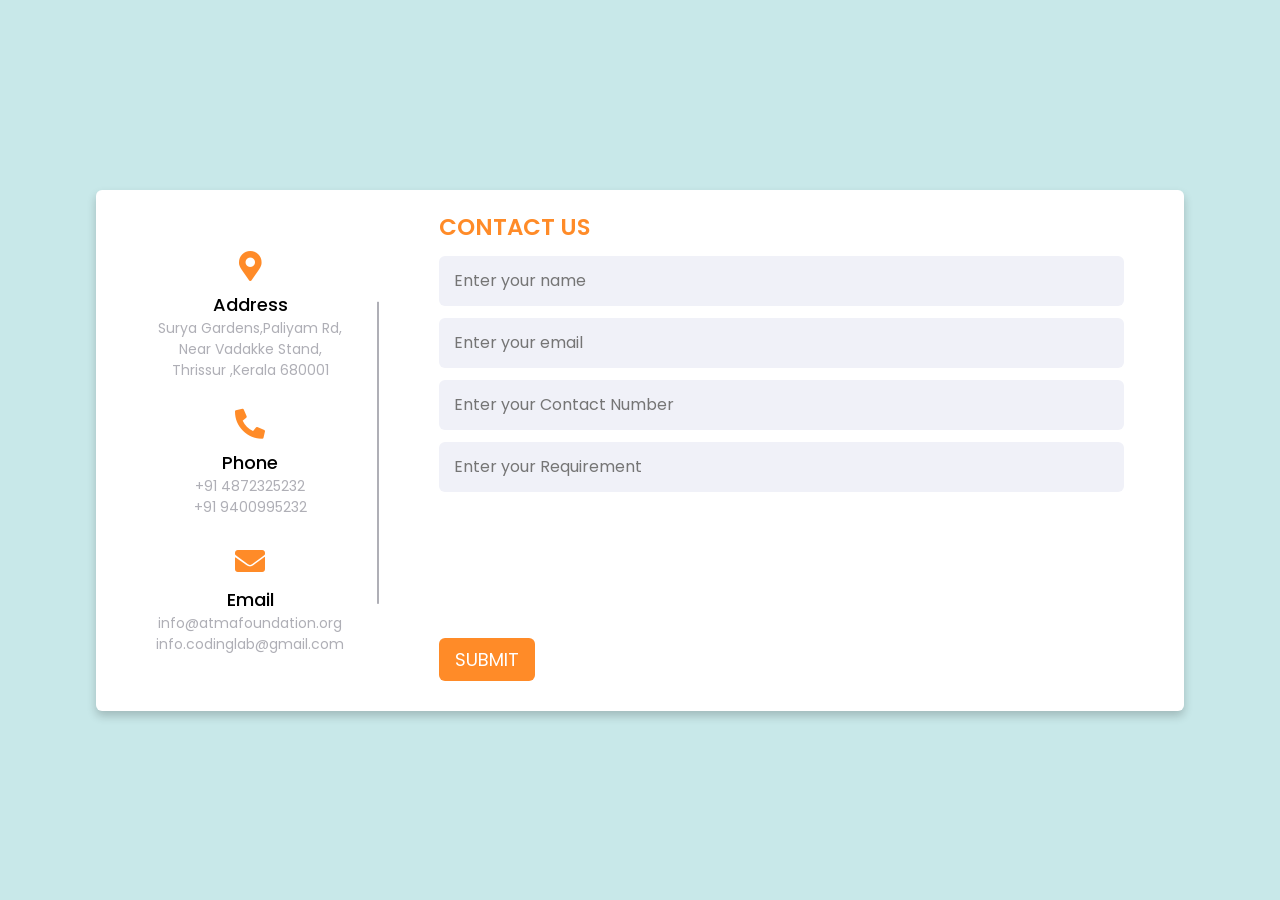
<file: home Page/ContactUs/contactus.html>
<!DOCTYPE html>
<!-- Created By CodingLab - www.codinglabweb.com -->
<html lang="en" dir="ltr">
  <head>
    <meta charset="UTF-8" />
    <!-- <title> Responsive Contact Us Form  | CodingLab </title>-->
    <link rel="stylesheet" href="style_contactus.css" />
    <!-- Fontawesome CDN Link -->
    <link
      rel="stylesheet"
      href="https://cdnjs.cloudflare.com/ajax/libs/font-awesome/5.15.2/css/all.min.css"
    />
    <meta name="viewport" content="width=device-width, initial-scale=1.0" />
  </head>
  <body>
    <div class="container">
      <div class="content">
        <div class="left-side">
          <div class="address details">
            <i class="fas fa-map-marker-alt"></i>
            <div class="topic">Address</div>
            <div class="text-one">
              Surya Gardens,Paliyam Rd, Near Vadakke Stand,
            </div>
            <div class="text-two">Thrissur ,Kerala 680001</div>
          </div>
          <div class="phone details">
            <i class="fas fa-phone-alt"></i>
            <div class="topic">Phone</div>
            <div class="text-one">+91 4872325232</div>
            <div class="text-two">+91 9400995232</div>
          </div>
          <div class="email details">
            <i class="fas fa-envelope"></i>
            <div class="topic">Email</div>
            <div class="text-one">info@atmafoundation.org</div>
            <div class="text-two">info.codinglab@gmail.com</div>
          </div>
        </div>
        <div class="right-side">
          <div class="topic-text">CONTACT US</div>

          <form action="#">
            <div class="input-box">
              <input type="text" placeholder="Enter your name" />
            </div>
            <div class="input-box">
              <input type="text" placeholder="Enter your email" />
            </div>
            <div class="input-box">
              <input type="text" placeholder="Enter your Contact Number" />
            </div>
            <div class="input-box">
              <input type="text" placeholder="Enter your Requirement" />
            </div>
            <div class="input-box message-box"></div>
            <div class="button">
              <input type="button" value="SUBMIT" />
            </div>
          </form>
        </div>
      </div>
    </div>
  </body>
</html>
</file>
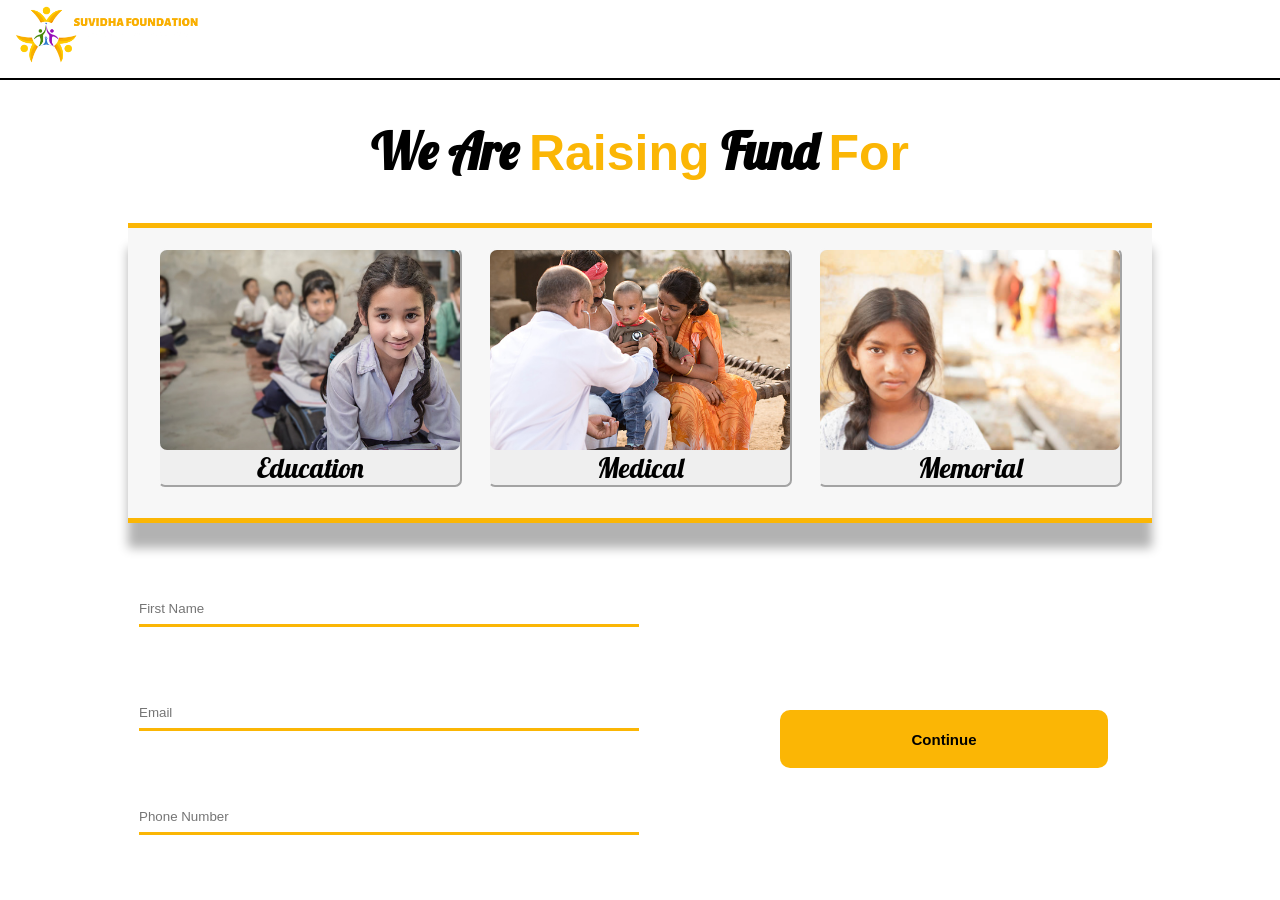
<file: home Page/Fund_Page/fund.html>
<!DOCTYPE html>
<html lang="en">
  <head>
    <meta charset="UTF-8" />
    <meta http-equiv="X-UA-Compatible" content="IE=edge" />
    <meta name="viewport" content="width=device-width, initial-scale=1.0" />
    <title>Document</title>
    <link rel="stylesheet" href="style_fund.css" />
    <link rel="preconnect" href="https://fonts.googleapis.com" />
    <link rel="preconnect" href="https://fonts.gstatic.com" crossorigin />
    <link
      href="https://fonts.googleapis.com/css2?family=Lobster&family=Roboto+Condensed:ital,wght@0,300;0,400;0,700;1,300;1,400&display=swap"
      rel="stylesheet"
    />
  </head>
  <body>
    <div class="modal">
      <div class="modal-content">
        <span class="close">&times;</span>
        <iframe
          class="otp-frame"
          src="OTP-Verification/otp generate.html"
          title="OTP Verification"
        >
        </iframe>

        <button
          type="button"
          class="btnsubmit"
          onclick="location.href = 'Fundraising2/fundraising2.html';"
        >
          Continue
        </button>
        <div class="otp-resend">
          <p>didn't receive OTP?</p>
          <a href="#" class="text"><u>resend</u></a>
        </div>
      </div>
    </div>
    <section class="head">
      <img src="Images/logo.png" alt="logo" width="200px" class="b" />
    </section>
    <section>
      <h2>We Are <span>Raising</span> Fund <span>For</span></h2>
    </section>
    <section class="edu">
      <div class="m">
        <button class="edu-btn" id="education-btn">
          <img
            src="Images/education.jpg"
            alt="img"
            class="e"
            width="300px"
            height="200px"
          />
          <p>Education</p>
        </button>
      </div>
      <div class="m">
        <button class="edu-btn" id="medical-btn">
          <img src="Images/medical.jpg" alt="img" class="e" width="300px" />
          <p>Medical</p>
        </button>
      </div>
      <div class="memo">
        <button class="edu-btn" id="memorial-btn">
          <img src="Images/memo.jpg" alt="img" class="e" width="300px" />
          <p>Memorial</p>
        </button>
      </div>
    </section>
    <section class="c">
      <div class="input-name">
        <input
          type="text"
          name="FirstName"
          placeholder="First Name"
          required
          class="a"
          id="FirstName"
        />
      </div>
      <div class="input-name">
        <input
          type="email"
          name="Email"
          required
          placeholder="Email"
          class="a"
        /><br />
      </div>
      <div class="input-name">
        <!-- <select>
                <option>select</option>
                <option>+91</option>
            </select> -->
        <input
          type="number"
          name="ContactNo"
          placeholder="Phone Number"
          class="a"
          required
        /><br />
      </div>
    </section>

    <section class="d">
      <!--onclick="location.href = 'OTP-Verification/otp generate.html';"-->
      <button class="btn modal-btn">
        Continue
        <!-- <a href="#">Continue</a> -->
      </button>
    </section>
    <script src="modal.js"></script>
  </body>
</html>
</file>
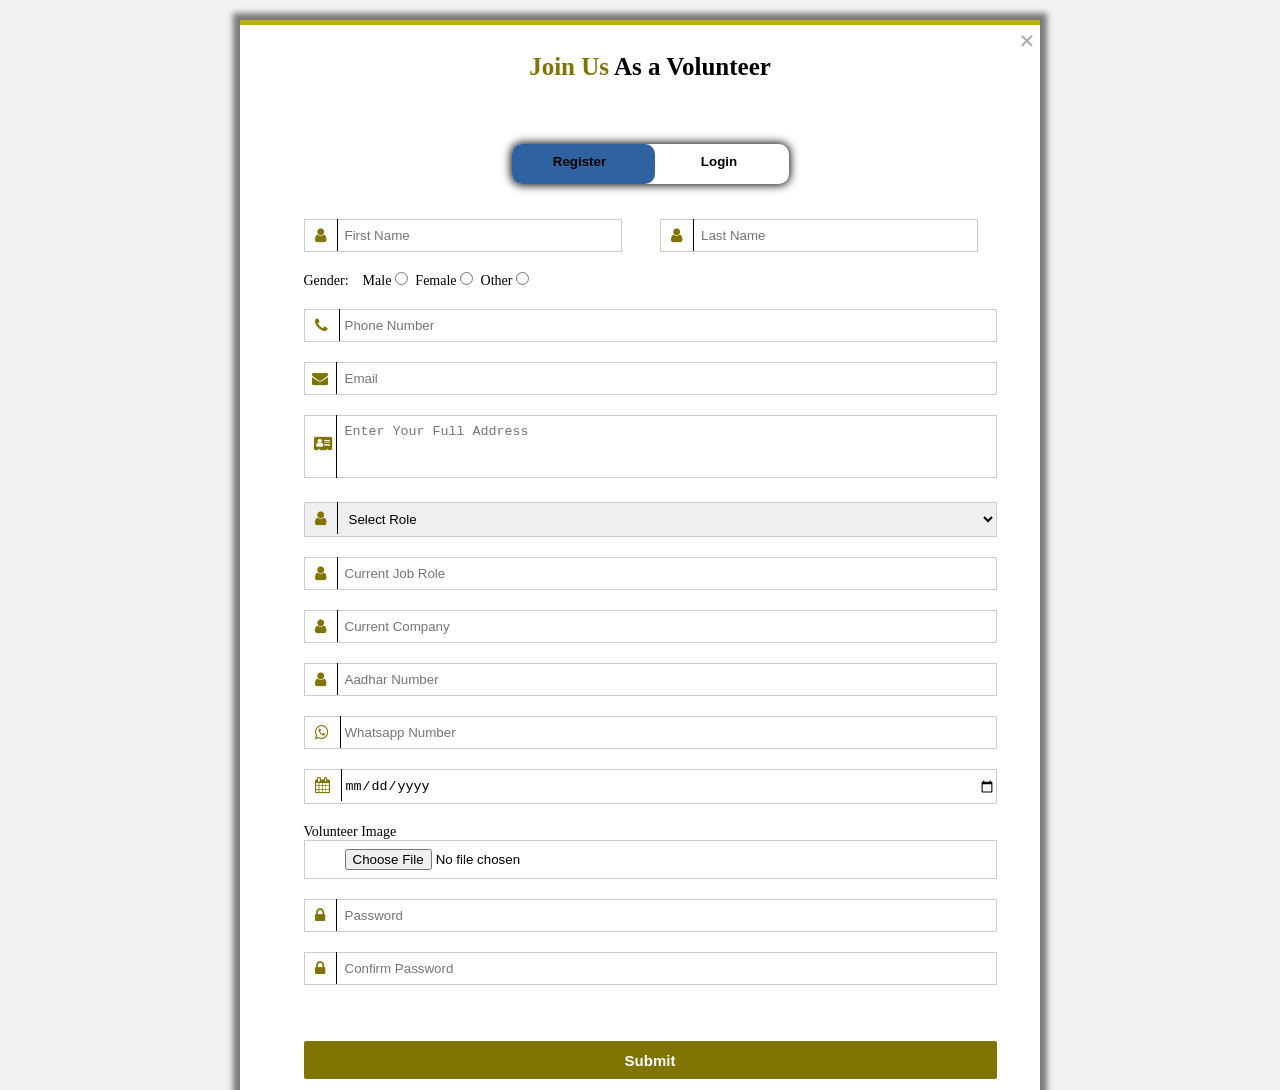
<file: home Page/Registration/Registrationpage.html>
<!DOCTYPE html>
<html lang="en">
   <head>
      <meta charset="UTF-8">
      <meta http-equiv="X-UA-Compatible" content="IE=edge">
      <meta name="viewport" content="width=device-width, initial-scale=1.0">
      <title>Registration and Login</title>
      <link rel="stylesheet" href="style_registration.css">
      <link rel="stylesheet" href="style_login.css">
      <link rel="stylesheet" href="https://cdnjs.cloudflare.com/ajax/libs/font-awesome/4.7.0/css/font-awesome.min.css">
   </head>
   <body>
      <div class="cont" id="container">
         <span onclick="location.href = '../index.html';"
         class="close">&times;</span>
         <h2>Join Us <span>As a Volunteer</span></h2>
         <div class="btn-box">
            <div id="bttn"></div>
            <button type="button" onclick="register()" class="toggle-btn">Register</button>
            <button onclick="login()" type="button" class="toggle-btn">Login</button>
         </div>
         <form name="VolRegForm" id="register" action="VolunteersDb.php" method="post" enctype="multipart/form-data">
            <div class="input-name">
               <i class="fa fa-user lock"></i>
               <input type="text" name="FirstName" placeholder = "First Name" required class="name" required>
               <span>
               <i class="fa fa-user lock"></i>
               <input type="text" name="LastName" placeholder = "Last Name" class="name" required>
               </span>
            </div>
            <div class="input-name">
               <label>Gender:</label>&nbsp &nbsp
               <label for ="Male">Male</label>
               <input type="radio" name="gender" value="m" class="radio">
               <label for ="Female">Female</label>
               <input type="radio" name="gender" value="f" class="radio">
               <label for ="Other">Other</label>
               <input type="radio" name="gender" value="o" class="radio">
            </div>
            <div>
               <div class="input-name">
                  <i class="fa fa-phone lock"></i>
                  <input type="number" name="ContactNo" placeholder="Phone Number"  class="a" id="cno" required><br>
               </div>
               <div class="input-name">
                  <i class="fa fa-envelope email"></i>
                  <input type="email" name="Email" placeholder="Email" class="a" required><br>
               </div>
               <div class="input-name">
                  <i class="fa fa-address-card addr"></i>
                  <textarea name="Address" maxlength="255" rows="3" cols="100" placeholder="Enter Your Full Address" class="a"></textarea>
                  <br>
               </div>
               <div class="input-name">
                  <i class="fa fa-user lock"></i>
                  <select name="VolunteerRole" id="" class="a">
                     <option selected disabled value="">Select Role</option>
                     <option value="Volunteer">Volunteer</option>
                  </select>
                  <br>
               </div>
               <div class="input-name">
                  <i class="fa fa-user lock"></i>
                  <input type="text" name="CurrentJobRole" placeholder="Current Job Role"  required class="a"><br>
               </div>
               <div class="input-name">
                  <i class="fa fa-user lock"></i>
                  <input type="text" name="CurrentCompany" placeholder="Current Company" required class="a"><br>
               </div>
               <div class="input-name">
                  <i class="fa fa-user lock"></i>
                  <input type="number" name="AadharNo" placeholder="Aadhar Number" class="a" id ="ano"><br>
               </div>
               <div class="input-name">
                  <i class="fa fa-whatsapp lock"></i>
                  <input type="number" name="WhatsAppNo" placeholder="Whatsapp Number" required class="a" id="wno"><br>
               </div>
               <div class="input-name">
                  <i class="fa fa-calendar lock"></i>
                  <input type="date" name="DOB" placeholder="" required class="a"><br>
               </div>
               <div class="image">
                  <label for="VolunteerImage">Volunteer Image</label>
                  <input type="file" accept=".jpeg,.jpg,.png" name="file" required placeholder="Volunteer Image" class="a"><br>
               </div>
               <div class="input-name">
                  <i class="fa fa-lock lock"></i>
                  <input type="password" id="password" name="Password" placeholder="Password" class="a" required><br>
               </div>
               <div class="input-name">
                  <i class="fa fa-lock lock"></i>
                  <input type="password" id="confirm_password" name="ConfirmPassword" placeholder="Confirm Password" class="a" required>
               </div>
            </div>
            </br>
            <div class="input-name">
               <input type="submit" value="Submit" class="btn">
            </div>
         </form>
         <form class="login-form" action="loginpage.php" id="login" method="POST">
            <div class="input-name">
               <i class="fa fa-envelope email"></i>
               <input type="email" name="Email" placeholder="Email" class="a" required><br>
            </div>
            <div class="input-name">
               <i class="fa fa-lock lock"></i>
               <input type="password" id="password" name="Password" placeholder="Password" class="a" required><br>
            </div>
            <div class="input-name">
               <input type="submit" value="Log in" class="btn">
            </div>
            <div class="clearfix">
               <label class="float-left"
                  >
               <input type="checkbox" /> Remember me</label
                  >
               <a href="#" class="float-right">Forgot Password?</a>
            </div>
         </form>
      </div>
      <script>
         var x = document.getElementById("login");
         var y = document.getElementById("register");
         var z = document.getElementById("bttn");
         var cont = document.getElementById("container");
         function register(){
            x.style.bottom = "0px";
            y.style.left = "0px";
            z.style.left = "0px";
            cont.style.height = "1070px";
            cont.style.width = "800px";
         }
         function login(){
            x.style.bottom = "900px";
            y.style.left = "800px";
            z.style.left = "135px";
            cont.style.height = "500px";
            cont.style.width = "500px";
         }
      </script>
      
      <script>
         function validateform(e)
         {
           e.preventDefault();
           var cno1 = document.getElementById("cno");
           var wno1 = document.getElementById("wno");
           var ano1 = document.getElementById("ano");
           if (cno1.value.length !== 10)
           {
             window.alert("Invalid Phone Number");
             cno1.focus();
           }
           else if (wno1.value.length !== 10)
           {
             window.alert("Invalid WhatsApp Number");
             wno1.focus();
           }
           else if (ano1.value.length !== 12)
           {
             window.alert("Invalid Aadhaar Number");
             ano1.focus();
           }
           else
           {
             form.submit();
           }
         }
         var form = document.getElementsByName('VolRegForm')[0];
         form.addEventListener('submit', validateform);
         var password = document.getElementById("password")
           , confirm_password = document.getElementById("confirm_password");
         
         function validatePassword(){
           if(password.value != confirm_password.value) {
             confirm_password.setCustomValidity("Passwords Don't Match");
           }
           else if(password.value.length < 8 || confirm_password.value.length < 8)
           {
             confirm_password.setCustomValidity("Both Password & Confirm Password must be at least 8 characters");
           } 
           else {
             confirm_password.setCustomValidity('');
           }
         }
         password.onchange = validatePassword;
         confirm_password.onkeyup = validatePassword;
      </script>
   </body>
</html>
</file>
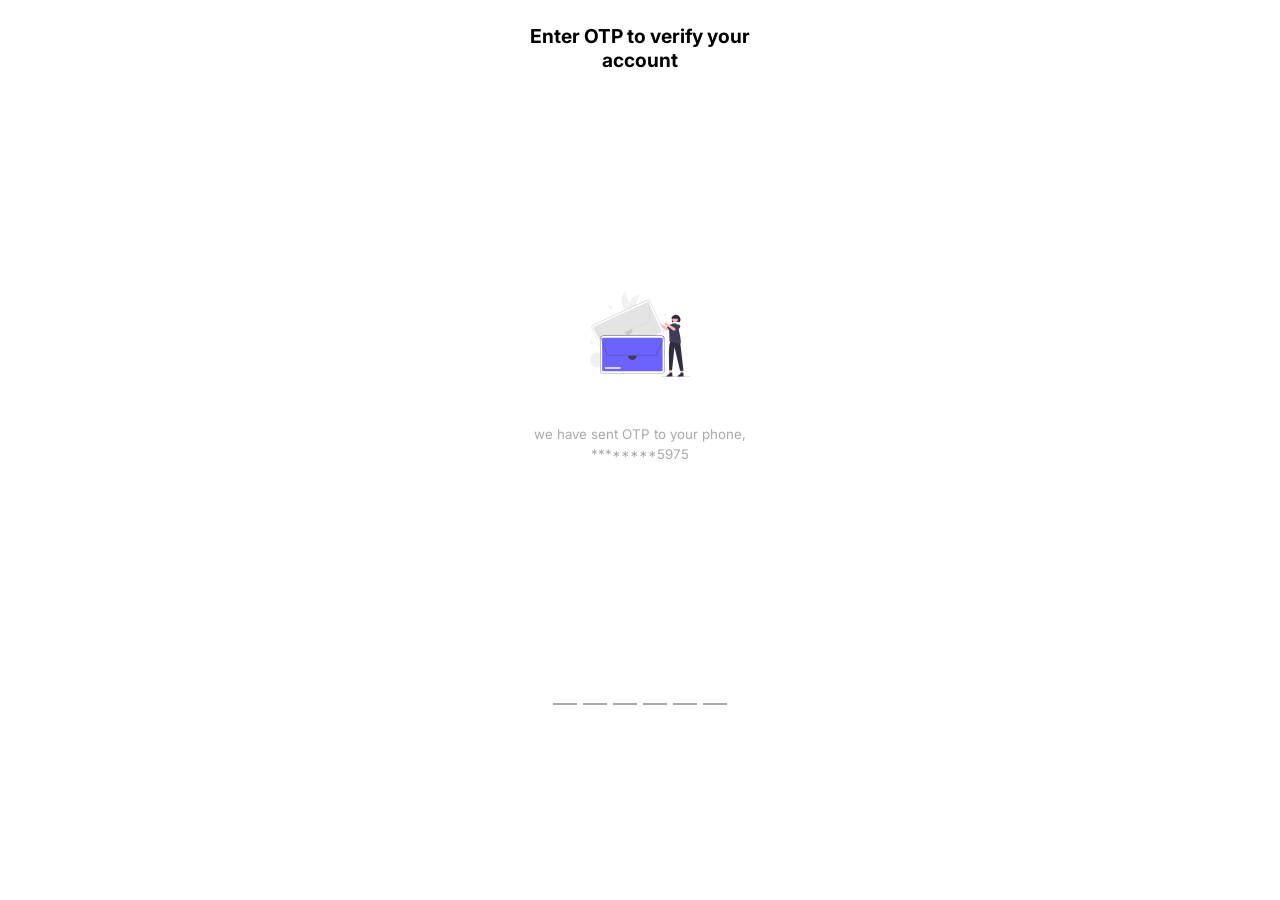
<file: home Page/Fund_Page/OTP-Verification/otp generate.html>
<!DOCTYPE html>
<html lang="en">
  <head>
    <meta charset="UTF-8" />
    <meta http-equiv="X-UA-Compatible" content="IE=edge" />
    <meta name="viewport" content="width=device-width, initial-scale=1.0" />
    <link rel="preconnect" href="https://fonts.googleapis.com" />
    <link rel="preconnect" href="https://fonts.gstatic.com" crossorigin />
    <link
      href="https://fonts.googleapis.com/css2?family=Inter:wght@300;400;500&display=swap"
      rel="stylesheet"
    />
    <link rel="stylesheet" type="text/css" href="style_otp.css" />
    <title>otp verification</title>
  </head>
  <body>
    <div class="error">
      <form>
        <h2 class="form-heading">Enter OTP to verify your account</h2>
        <img src="message.svg" alt="message icon" class="icon" />
        <div class="small-text">
          <small>we have sent OTP to your phone, <br />********5975</small>
        </div>

        <div class="input-container">
          <input type="text" class="m-1" maxlength="1" />
          <input type="text" class="m-1" maxlength="1" />
          <input type="text" class="m-1" maxlength="1" />
          <input type="text" class="m-1" maxlength="1" />
          <input type="text" class="m-1" maxlength="1" />
          <input type="text" class="m-1" maxlength="1" />
        </div>
        <!-- <input type="button" class="btnsubmit" value="continue" /> -->
        <!--<button type="button" class="btnsubmit" onclick="fundraising2()">Continue</button>
        <div class="otp-resend">
          <p>didn't receive OTP?</p>
          <a href="#" class="text"><u>resend</u></a>
        </div>-->
      </form>
    </div>

    <script>
      const nums = document.querySelectorAll(".m-1");

      nums.forEach((num, index) => {
        num.dataset.id = index;

        num.addEventListener("keyup", () => {
          if (nums[nums.length - 1].value.length) {
            return;
          }

          if (num.value.length === 1) {
            nums[parseInt(num.dataset.id) + 1].focus();
          }
        });
      });
    </script>
  </body>
</html>
</file>
<file: home Page/ContactUs/style_contactus.css>
/* Google Font CDN Link */

@import url("https://fonts.googleapis.com/css2?family=Poppins:wght@200;300;400;500;600;700&display=swap");
* {
    margin: 0;
    padding: 0;
    box-sizing: border-box;
    font-family: "Poppins", sans-serif;
}

body {
    min-height: 100vh;
    width: 100%;
    background: #c8e8e9;
    display: flex;
    align-items: center;
    justify-content: center;
}

.container {
    width: 85%;
    background: #fff;
    border-radius: 6px;
    padding: 20px 60px 30px 40px;
    box-shadow: 0 5px 10px rgba(0, 0, 0, 0.2);
}

.container .content {
    display: flex;
    align-items: center;
    justify-content: space-between;
}

.container .content .left-side {
    width: 25%;
    height: 100%;
    display: flex;
    flex-direction: column;
    align-items: center;
    justify-content: center;
    margin-top: 15px;
    position: relative;
}

.content .left-side::before {
    content: "";
    position: absolute;
    height: 70%;
    width: 2px;
    right: -15px;
    top: 50%;
    transform: translateY(-50%);
    background: #afafb6;
}

.content .left-side .details {
    margin: 14px;
    text-align: center;
}

.content .left-side .details i {
    font-size: 30px;
    color: #ff8b28;
    margin-bottom: 10px;
}

.content .left-side .details .topic {
    font-size: 18px;
    font-weight: 500;
}

.content .left-side .details .text-one,
.content .left-side .details .text-two {
    font-size: 14px;
    color: #afafb6;
}

.container .content .right-side {
    width: 75%;
    margin-left: 75px;
}

.content .right-side .topic-text {
    font-size: 23px;
    font-weight: 600;
    color: #ff8b28;
}

.right-side .input-box {
    height: 50px;
    width: 100%;
    margin: 12px 0;
}

.right-side .input-box input,
.right-side .input-box textarea {
    height: 100%;
    width: 100%;
    border: none;
    outline: none;
    font-size: 16px;
    background: #f0f1f8;
    border-radius: 6px;
    padding: 0 15px;
    resize: none;
}

.right-side .message-box {
    min-height: 110px;
}

.right-side .input-box textarea {
    padding-top: 6px;
}

.right-side .button {
    display: inline-block;
    margin-top: 12px;
}

.right-side .button input[type="button"] {
    color: #fff;
    font-size: 18px;
    outline: none;
    border: none;
    padding: 8px 16px;
    border-radius: 6px;
    background: #ff8b28;
    cursor: pointer;
    transition: all 0.3s ease;
}

.button input[type="button"]:hover {
    background: #5029bc;
}

@media (max-width: 950px) {
    .container {
        width: 90%;
        padding: 30px 40px 40px 35px;
    }
    .container .content .right-side {
        width: 75%;
        margin-left: 55px;
    }
}

@media (max-width: 820px) {
    .container {
        margin: 40px 0;
        height: 100%;
    }
    .container .content {
        flex-direction: column-reverse;
    }
    .container .content .left-side {
        width: 100%;
        flex-direction: row;
        margin-top: 40px;
        justify-content: center;
        flex-wrap: wrap;
    }
    .container .content .left-side::before {
        display: none;
    }
    .container .content .right-side {
        width: 100%;
        margin-left: 0;
    }
}
</file>
<file: home Page/Fund_Page/style_fund.css>
* {
    box-sizing: border-box;
    margin: 0;
    padding: 0;
    font-family: "Inter", sans-serif;
}

.head {
    width: 100%;
    height: 80px;
    border: 2px solid black;
    border-right: none;
    border-top: none;
    border-left: none;
}

.b {
    padding: 5px 0 5px 15px;
}

h2 {
    font-family: "Lobster", cursive;
    /* font-family: 'Roboto Condensed', sans-serif; */
    font-size: 50px;
    text-align: center;
    margin-top: 40px;
}

h2 span {
    color: #fbb605;
}

.edu {
    padding: auto;
    width: 80%;
    height: 300px;
    border: 5px solid #fbb605;
    border-left: none;
    border-right: none;
    border-left: none;
    margin: auto;
    margin-top: 40px;
    box-shadow: 0px 25px 10px rgba(0, 0, 0, 0.3);
    background: #f7f7f7;
}

.e {
    width: 300px;
    float: left;
    margin-top: 0px;
    margin-left: 0px;
    margin-right: 0px;
}

.m {
    /*     border:2px solid  black; */
    width: 300px;
    margin-top: 20px;
    margin-left: 30px;
    float: left;
}

.memo {
    width: 300px;
    margin-top: 20px;
    margin-left: 30px;
    float: left;
}

.edu p {
    /*padding-left: 110px;*/
    text-align: center;
    font-family: "Lobster", cursive;
    font-size: 28px;
}

.a {
    width: 500px;
    height: 34px;
    margin-top: 50px;
    margin-left: 139px;
    border: 3px solid #fbb605;
    border-left: none;
    border-right: none;
    border-top: none;
    background: transparent;
    outline: none;
}

.c {
    margin-bottom: 30px;
    float: left;
}

.btn {
    height: 58px;
    width: 328px;
    /*      list-style: none; */
    /*      text-decoration: none; */
    margin-left: 141px;
    margin-top: 187px;
    background-color: #fbb605;
    border: none;
    /*     color:white; */
    border-radius: 10px;
    cursor: pointer;
    transition: 0.5s ease-in-out;
    font-weight: bold;
    font-size: 15px;
}

.btn:hover {
    background-color: red;
    transform: scale(1.05);
}

.btn a {
    text-decoration: none;
    color: black;
}

.e {
    border-radius: 7px;
}

.input-name {
    margin: 20px auto;
}

@media (max-width: 480px) {
    .e {
        width: 317px;
    }
    .edu {
        width: 100%;
        box-shadow: none;
        border: none;
        height: 0px;
    }
    .a {
        width: 323px;
        margin-left: 26px;
    }
    .btn {
        width: 276px;
        margin-top: 0;
        margin-left: 47px;
    }
}

@media (max-width: 700px) {
    .edu {
        width: 100%;
        box-shadow: none;
        border: none;
        height: 0px;
    }
    .e {
        width: 317px;
    }
    .a {
        width: 323px;
        margin-left: 26px;
    }
    .btn {
        width: 276px;
        margin-top: 0;
        margin-left: 47px;
    }
    .c {
        width: 100%;
    }
}

@media (max-width: 900px) {
    .edu {
        width: 100%;
        box-shadow: none;
        border: none;
        height: 0px;
    }
    .c {
        width: 100%;
    }
}

@media (max-width: 1200px) {
    .edu {
        width: 100%;
        box-shadow: none;
        border: none;
        height: 0px;
    }
}


/* .container {
  width: 25%;
  height: 65%;
  box-shadow: 0 0 10px rgba(0, 0, 0, 0.2);
  padding: 1em;
  position: relative;
  border-radius: 10px;
}

.error {
  height: 95%;
}

.error form {
  height: 100%;
  width: 100%;
  display: flex;
  flex-direction: column;
  justify-content: space-around;
  align-items: center;
}

.error .back-btn {
  width: 100%;
  font-size: 20px;
  padding: 0.2em;
  text-align: right;
}

.error .back-btn a {
  text-decoration: none;
  color: black;
}

.error .icon {
  width: 100px;
  margin: auto;
  display: block;
  margin-bottom: 30px;
}

.error h2 {
  width: 80%;
  text-align: center;
  font-size: 1.2em;
  margin: 8% auto;
}

.error .small-text {
  width: 100%;
  text-align: center;
  padding: 1em;
}

.error .small-text > small {
  width: 60%;
  color: #aaa;
}

.error .input-container {
  width: 60%;
  margin: auto;
  display: flex;
  justify-content: space-around;
}

.input-container .m-1 {
  width: 1.5em;
  /* height: 30px; */


/* font-size: 1em;
  padding: 5px;
  border: none;
  border-bottom: 2px solid #aaa;
  outline: none;
}

.error .btnsubmit {
  display: block;
  width: 30%;
  margin: 1.8em auto;
  padding: 1em;
  background-color: #ff8f3e;
  border: 1px solid #ff8f3e;
  border-radius: 1.5rem;
  color: #fff;
  font-size: 0.8em;
  font-weight: 500;
}

.error .btnsubmit:hover {
  background-color: #fff;
  color: #ff8f3e;
}

.error .otp-resend p,
.error .otp-resend a {
  font-size: small;
  text-align: center;
  display: block;
}

@media (max-width: 1250px) {
  .container {
    width: 30%;
  }

  .container .error {
    margin: 1em;
  }
}

@media (max-width: 1250px) and (min-height: 800px) {
  .container {
    width: 40%;
    height: 70%;
    padding: 1em;
  }

  .container .error {
    height: 90%;
    margin: 2em;
  }

  .container .btnsubmit {
    width: 50%;
  }
}

@media (max-width: 1022px) {
  .container {
    width: 35%;
  }

  .error .input-container {
    width: 80;
  }
}

@media (max-width: 850px) {
  .container {
    width: 40%;
  }
}

@media (max-width: 850px) and (min-height: 800px) {
  .container {
    width: 70%;
    height: 70%;
    padding: 2em;
  }

  .container .error {
    margin: 0.3em;
  }
}

@media (max-width: 850px) and (max-height: 800px) {
  .container {
    width: 70%;
    height: 70%;
    padding: 2em;
  }
}

@media (max-width: 750px) {
  .container {
    width: 50%;
  }
  .error h2 {
    font-size: small;
  }
}

@media (max-width: 600px) {
  .container {
    width: 60%;
  }
}

@media (max-width: 500px) {
  .container {
    width: 80%;
    padding: 0.7em;
  }

  .container .error {
    margin: 0.5em;
  }

  .error .back-btn {
    font-size: larger;
  }

  .error h2 {
    font-size: smaller;
  }

  .error .small-text {
    width: 100%;
    text-align: center;
    padding: 20px;
    font-size: smaller;
  }

  .error .input-container {
    width: 90%;
  }

  .error .btnsubmit {
    font-size: 10px;
    width: 40%;
  }
}

@media (max-width: 320px) {
  .container {
    height: 75%;
    padding: 10px;
  }

  .container .error {
    height: 80%;
    margin: 30px 10px;
  }

  .error .back-btn {
    padding: 0;
    margin: 0;
  }

  .error h2 {
    width: 100%;
    margin-bottom: 20px;
  }
}

#overlay {
  position: fixed;
  opacity: 0;
  top: 0;
  left: 0;
  right: 0;
  bottom: 0;
  background-color: rgba(0, 0, 0, 0.5);
} */

.modal {
    display: none;
    position: fixed;
    justify-content: center;
    align-items: center;
    z-index: 100;
    left: 0;
    top: 0;
    width: 100%;
    height: 100%;
    background-color: #000000;
    background-color: #00000066;
}

.modal-content {
    background-color: #ffffff;
    padding: 20px;
    padding-top: 0px;
    padding-bottom: 30px;
    padding-right: 5px;
    padding-left: 10px;
    border: 1px solid #888;
    width: 100%;
    height: 100%;
}

@media (min-width: 768px) {
    .modal-content {
        width: 40%;
    }
}

@media (min-width: 992px) {
    .modal-content {
        width: 30%;
        height: 90%;
    }
}

.close {
    color: #aaa;
    float: right;
    font-size: 28px;
    font-weight: bold;
}

.close:hover,
.close:focus {
    color: #000000;
    text-decoration: none;
    cursor: pointer;
}

.otp-frame {
    width: 100%;
    height: 80%;
    border: none;
}

.edu-btn {
    border-color: #f7f7f7;
    border-radius: 7px;
}

.btnsubmit {
    position: relative;
    display: block;
    width: 40%;
    padding: 0.5em;
    background-color: #ff8f3e;
    border: 1px solid #ff8f3e;
    border-radius: 1.5rem;
    color: #fff;
    font-size: 1em;
    font-weight: 500;
    margin: auto;
}

.btnsubmit:hover {
    background-color: #fff;
    color: #ff8f3e;
}

.otp-resend p,
.otp-resend a {
    font-size: small;
    text-align: center;
    display: block;
}

.otp-resend p {
    padding-top: 5px;
}
</file>
<file: home Page/Registration/style_registration.css>
* {
    margin: 0;
    padding: 0;
    box-sizing: border-box;
}

body {
    font-size: 14px;
    background: #f2f2f2;
}

.cont {
    border-top: 5px solid rgb(190, 176, 18);
    background-color: white;
    width: 800px;
    height: 1070px;
    padding: 25px;
    margin: 20px auto 0;
    box-shadow: 0 0 6px 7px rgba(0, 0, 0, 0.5);
    overflow: hidden;
    padding-top: 0px;
    padding-bottom: 0px;
    padding-right: 5px;
}

.cont h2 {
    font-size: 25px;
    line-height: 24px;
    padding: 30px;
    text-align: center;
}

.input-name {
    width: 90%;
    position: relative;
    margin: 20px auto;
}

.lock {
    padding: 8px 11px;
}

.name {
    width: 45%;
    padding: 8px 0 8px 40px;
    border: 2px solid rgb(128, 117, 2);
}

.input-name span {
    margin-left: 35px;
}

.a {
    width: 100%;
    padding: 8px 0px 8px 40px;
}

.input-name i {
    position: absolute;
    font-size: 16px;
    border-right: 1px solid black;
    color: rgb(128, 117, 2);
}

image {
    width: 90%;
    position: relative;
    margin: 20px auto;
}

.image i {
    position: absolute;
    font-size: 18px;
}

.email {
    padding: 8px;
}

.name {
    width: 318px;
}

.a,
.name {
    border: 1px solid #cccccc;
    outline: none;
    -webkit-transition: all 0.3s ease-in-out;
    -moz-transition: all 0.3s ease-in-out;
    -ms-transition: all 0.3s ease-in-out;
    transition: all 0.3s ease-in-out;
}

.image {
    width: 90%;
    position: relative;
    margin: 20px auto;
}

.radio {
    margin-right: 4px;
    font-size: 16px;
}

.btn {
    background-color: rgb(128, 117, 2);
    color: white;
    height: 35px;
    line-height: 35px;
    width: 100%;
    border: none;
    outline: none;
}

.btn:hover {
    cursor: pointer;
    background-color: #cccccc;
    border: 2px solid rgb(128, 117, 2);
    color: black;
    transition: 0.2s ease-in-out;
}

.btn-box {
    width: 426px;
    height: 40px;
    margin: 35px auto;
    position: relative;
    box-shadow: 0 0 20px 9px rgb(128, 117, 2);
    border-radius: 10px;
}

.toggle-btn {
    padding: 10px 30px;
    cursor: pointer;
    width: 210px;
    background: transparent;
    border: 0;
    font-weight: bold;
    outline: none;
    position: relative;
}

#bttn {
    top: 0;
    left: 0;
    position: absolute;
    width: 210px;
    height: 100%;
    background: rgb(47, 98, 160);
    border-radius: 10px;
    transition: 0.5s;
}

h2 {
    color: rgb(128, 117, 2);
}

h2 span {
    color: black;
}

@media (max-width: 480px) {
    .cont {
        width: 100%;
    }
    .input-name {
        margin-bottom: -10px;
    }
    .input-name span {
        padding: 0;
        margin: 0;
    }
    .name {
        width: 100%;
        padding: 8px 0 8px 40px;
        margin-bottom: 10px;
    }
    .btn-box {
        width: 200px;
        margin-bottom: -10px;
    }
    .toggle-btn {
        width: 90px;
        margin-bottom: -10px;
    }
    #bttn {
        width: 100px;
        margin-bottom: -10px;
    }
}

#register {
    position: relative;
}

textarea {
    resize: none;
}

.addr {
    height: 63px;
    width: 33px;
    padding: 20px 10px;
}

.close {
    color: #aaa;
    float: right;
    font-size: 28px;
    font-weight: bold;
    padding: 0px 0px;
}

.close:hover,
.close:focus {
    color: #000000;
    text-decoration: none;
    cursor: pointer;
}


/*.close-btn {
    padding-top: auto;
}*/
</file>
<file: home Page/Registration/style_login.css>
.text-center {
    color: rgb(128, 117, 2);
}

.text-center span {
    color: black;
}

.login-form {
    width: 340px;
    margin: 0px auto;
    font-size: 15px;
}

.login-form form {
    margin-bottom: 15px;
    background: #f7f7f7;
    box-shadow: 0px 20px 10px rgba(0, 0, 0, 0.3);
    padding: 30px;
}

.login-form h2 {
    margin: 0 0 15px;
}

.form-control,
.btn {
    min-height: 38px;
    border-radius: 2px;
}

.btn {
    font-size: 15px;
    font-weight: bold;
    background-color: rgb(128, 117, 2);
    border: none;
}

.btn-box {
    width: 277px;
    height: 40px;
    margin: 35px auto;
    position: relative;
    /* border: 2px solid black; */
    box-shadow: 0 0 10px 1px black;
    border-radius: 10px;
}

.toggle-btn {
    padding: 10px 30px;
    cursor: pointer;
    width: 136px;
    background: transparent;
    border: 0;
    font-weight: bold;
    outline: none;
    position: relative;
}

#bttn {
    top: 0;
    left: 0;
    position: absolute;
    width: 143px;
    height: 100%;
    background: rgb(47, 98, 160);
    border-radius: 10px;
    transition: 0.5s;
}

.float-left {
    float: left;
}

.float-right {
    float: right;
}

input[type="checkbox"]:checked+label {
    font-weight: bold;
}

#login {
    position: relative;
}
</file>
<file: home Page/Fund_Page/OTP-Verification/style_otp.css>
* {
    box-sizing: border-box;
    margin: 0;
    padding: 0;
    font-family: "Inter", sans-serif;
}

body {
    height: 100vh;
    display: flex;
    align-items: center;
    justify-content: center;
    /* background-color: #ddd; */
}

.container {
    width: 25%;
    height: 65%;
    box-shadow: 0 0 10px rgba(0, 0, 0, 0.2);
    padding: 1em;
    position: relative;
    border-radius: 10px;
}

.error {
    height: 100%;
}

.error form {
    height: 100%;
    width: 100%;
    display: flex;
    flex-direction: column;
    justify-content: space-around;
    align-items: center;
}

.error .icon {
    width: 100px;
    margin: auto;
    display: block;
    margin-bottom: 30px;
}

.error h2 {
    width: 80%;
    text-align: center;
    font-size: 1.2em;
    margin: 8% auto;
}

.error .small-text {
    width: 100%;
    text-align: center;
    padding: 1em;
}

.error .small-text>small {
    width: 60%;
    color: #aaa;
}

.error .input-container {
    width: 60%;
    margin: auto;
    display: flex;
    justify-content: space-around;
}

.input-container .m-1 {
    width: 1.5em;
    /* height: 30px; */
    font-size: 1em;
    padding: 5px;
    border: none;
    border-bottom: 2px solid #aaa;
    outline: none;
}


/*
.error .btnsubmit {
    display: block;
    width: 40%;
    margin: 1.8em auto;
    padding: 1em;
    background-color: #ff8f3e;
    border: 1px solid #ff8f3e;
    border-radius: 1.5rem;
    color: #fff;
    font-size: 1em;
    font-weight: 500;
}

.error .btnsubmit:hover {
    background-color: #fff;
    color: #ff8f3e;
}


.error .otp-resend p,
.error .otp-resend a {
    font-size: small;
    text-align: center;
    display: block;
}*/

@media (max-width: 1250px) {
    .container {
        width: 30%;
    }
    .container .error {
        margin: 1em;
    }
}

@media (max-width: 1250px) and (min-height: 800px) {
    .container {
        width: 40%;
        height: 70%;
        padding: 1em;
    }
    .container .error {
        height: 90%;
        margin: 2em;
    }
    .container .btnsubmit {
        width: 50%;
    }
}

@media (max-width: 1022px) {
    .container {
        width: 35%;
    }
    .error .input-container {
        width: 50;
    }
}

@media (max-width: 850px) {
    .container {
        width: 40%;
    }
}

@media (max-width: 850px) and (min-height: 800px) {
    .container {
        width: 70%;
        height: 70%;
        padding: 2em;
    }
    .container .error {
        margin: 0.3em;
    }
}

@media (max-width: 850px) and (max-height: 800px) {
    .container {
        width: 70%;
        height: 70%;
        padding: 2em;
    }
}

@media (max-width: 750px) {
    .container {
        width: 50%;
    }
    .error h2 {
        font-size: small;
    }
}

@media (max-width: 600px) {
    .container {
        width: 60%;
    }
}

@media (max-width: 500px) {
    .container {
        width: 80%;
        padding: 0.7em;
    }
    .container .error {
        margin: 0.5em;
    }
    .error .back-btn {
        font-size: larger;
    }
    .error h2 {
        font-size: smaller;
    }
    .error .small-text {
        width: 100%;
        text-align: center;
        padding: 20px;
        font-size: smaller;
    }
    .error .input-container {
        width: 90%;
    }
    .error .btnsubmit {
        font-size: 10px;
        width: 40%;
    }
}

@media (max-width: 320px) {
    .container {
        height: 75%;
        padding: 10px;
    }
    .container .error {
        height: 80%;
        margin: 30px 10px;
    }
    .error .back-btn {
        padding: 0;
        margin: 0;
    }
    .error h2 {
        width: 100%;
        margin-bottom: 20px;
    }
}
</file>
